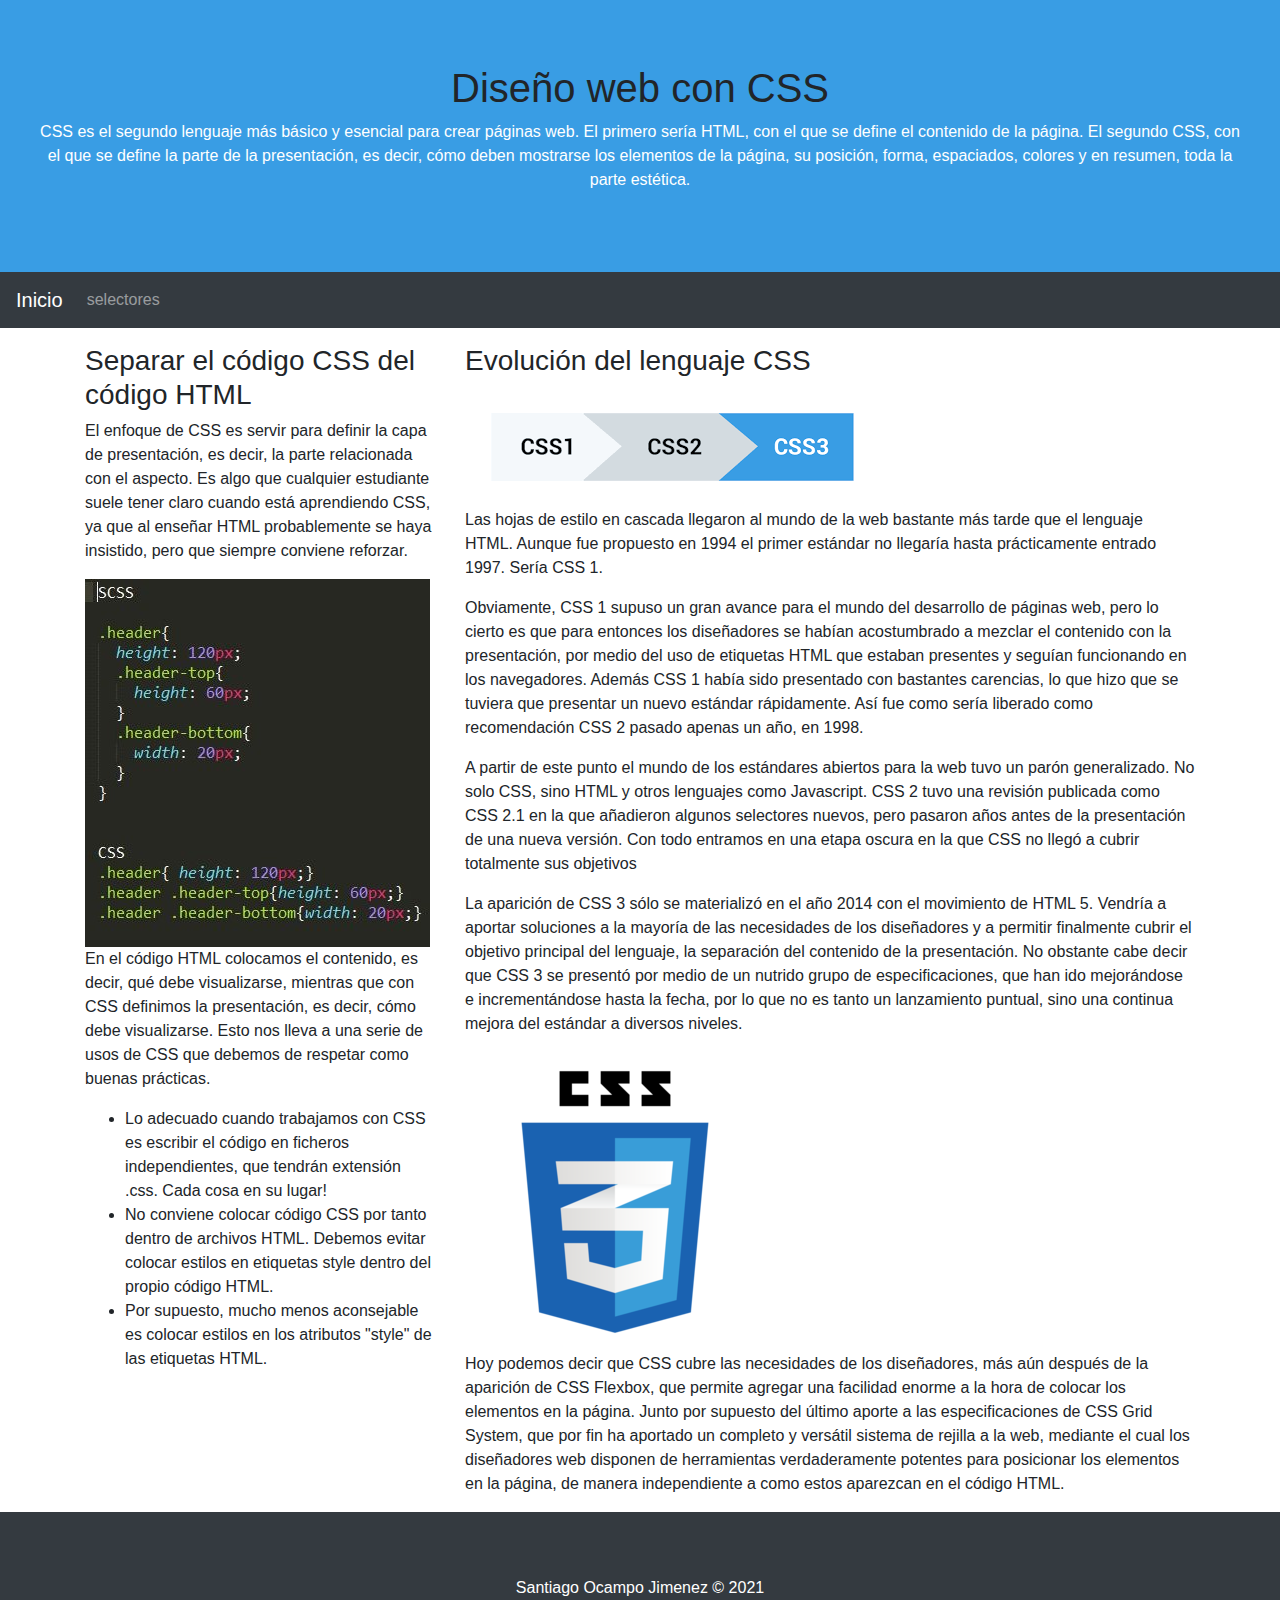
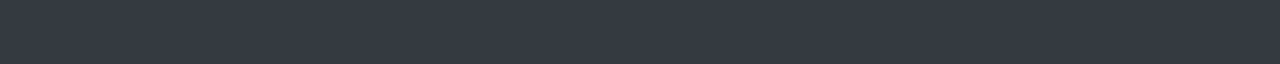
<file: index.html>
<!DOCTYPE html>
<html lang="es">
    <head>
    <title>Diseño web con CSS</title>
    <meta charset="utf-8">
    <meta name="viewport" content="width=device-width, initial-scale=1">
    <link rel="stylesheet" href="https://maxcdn.bootstrapcdn.com/bootstrap/4.5.2/css/bootstrap.min.css">
    <link rel="stylesheet" href="resources/css/misestilos.css">
</head>

<body>
    <div class="jumbotron text-center" id="bordes">
        <h1>Diseño web con CSS</h1>
        <p class="text-white">CSS es el segundo lenguaje más básico y esencial para crear páginas web. El primero sería HTML, con el que se define el contenido de la página. El segundo CSS, con el que se define la parte de la presentación, es decir, cómo deben mostrarse los elementos de la página, su posición, forma, espaciados, colores y en resumen, toda la parte estética.</p>
    </div>

    <nav class="navbar navbar-expand-sm bg-dark navbar-dark">
        <a class="navbar-brand" href="index.html">Inicio</a>
        <div class="collapse navbar-collapse">
            <ul class="navbar-nav">
                <li class="nav-item">
                    <a class="nav-link" href="selectores.html">selectores</a>
                </li>
            </ul>

        </div>
    </nav>

    <div class="container">
        <div class="row mt-3">
            <div class="col-sm-4">
                <h3>Separar el código CSS del código HTML</h3>

                <p>El enfoque de CSS es servir para definir la capa de presentación, es decir, la parte relacionada con el aspecto. Es algo que cualquier estudiante suele tener claro cuando está aprendiendo CSS, ya que al enseñar HTML probablemente se haya insistido, pero que siempre conviene reforzar.</p>
                <img src="resources/img/csscuadro.jpg">
                <p>En el código HTML colocamos el contenido, es decir, qué debe visualizarse, mientras que con CSS definimos la presentación, es decir, cómo debe visualizarse. Esto nos lleva a una serie de usos de CSS que debemos de respetar como buenas prácticas.</p>
                <ul>
                    <li>Lo adecuado cuando trabajamos con CSS es escribir el código en ficheros independientes, que tendrán extensión .css. Cada cosa en su lugar!</li>
                    <li>
                        No conviene colocar código CSS por tanto dentro de archivos HTML. Debemos evitar colocar estilos en etiquetas style dentro del propio código HTML.
                    </li>
                    <li>
                        Por supuesto, mucho menos aconsejable es colocar estilos en los atributos "style" de las etiquetas HTML.
                    </li>
                </ul>
            </div>
            <div class="col-sm-8">
                <h3>Evolución del lenguaje CSS</h3>
                <img src="resources/img/evolucioncss.png">
                <p>Las hojas de estilo en cascada llegaron al mundo de la web bastante más tarde que el lenguaje HTML. Aunque fue propuesto en 1994 el primer estándar no llegaría hasta prácticamente entrado 1997. Sería CSS 1.</p>
                <p>Obviamente, CSS 1 supuso un gran avance para el mundo del desarrollo de páginas web, pero lo cierto es que para entonces los diseñadores se habían acostumbrado a mezclar el contenido con la presentación, por medio del uso de etiquetas HTML que estaban presentes y seguían funcionando en los navegadores. Además CSS 1 había sido presentado con bastantes carencias, lo que hizo que se tuviera que presentar un nuevo estándar rápidamente. Así fue como sería liberado como recomendación CSS 2 pasado apenas un año, en 1998.
                </p>
                <p>A partir de este punto el mundo de los estándares abiertos para la web tuvo un parón generalizado. No solo CSS, sino HTML y otros lenguajes como Javascript. CSS 2 tuvo una revisión publicada como CSS 2.1 en la que añadieron algunos selectores nuevos, pero pasaron años antes de la presentación de una nueva versión. Con todo entramos en una etapa oscura en la que CSS no llegó a cubrir totalmente sus objetivos</p>
                <p>La aparición de CSS 3 sólo se materializó en el año 2014 con el movimiento de HTML 5. Vendría a aportar soluciones a la mayoría de las necesidades de los diseñadores y a permitir finalmente cubrir el objetivo principal del lenguaje, la separación del contenido de la presentación. No obstante cabe decir que CSS 3 se presentó por medio de un nutrido grupo de especificaciones, que han ido mejorándose e incrementándose hasta la fecha, por lo que no es tanto un lanzamiento puntual, sino una continua mejora del estándar a diversos niveles.</p>
                <img src="resources/img/csslogo.png">
                <p>Hoy podemos decir que CSS cubre las necesidades de los diseñadores, más aún después de la aparición de CSS Flexbox, que permite agregar una facilidad enorme a la hora de colocar los elementos en la página. Junto por supuesto del último aporte a las especificaciones de CSS Grid System, que por fin ha aportado un completo y versátil sistema de rejilla a la web, mediante el cual los diseñadores web disponen de herramientas verdaderamente potentes para posicionar los elementos en la página, de manera independiente a como estos aparezcan en el código HTML.</p>

            </div>
        </div>
    </div>

    <footer class="jumbotron text-center my-0 bg-dark text-white" id="quitarbordefooter">
        Santiago Ocampo Jimenez &copy; 2021
    </footer>

</body></html>
</file>
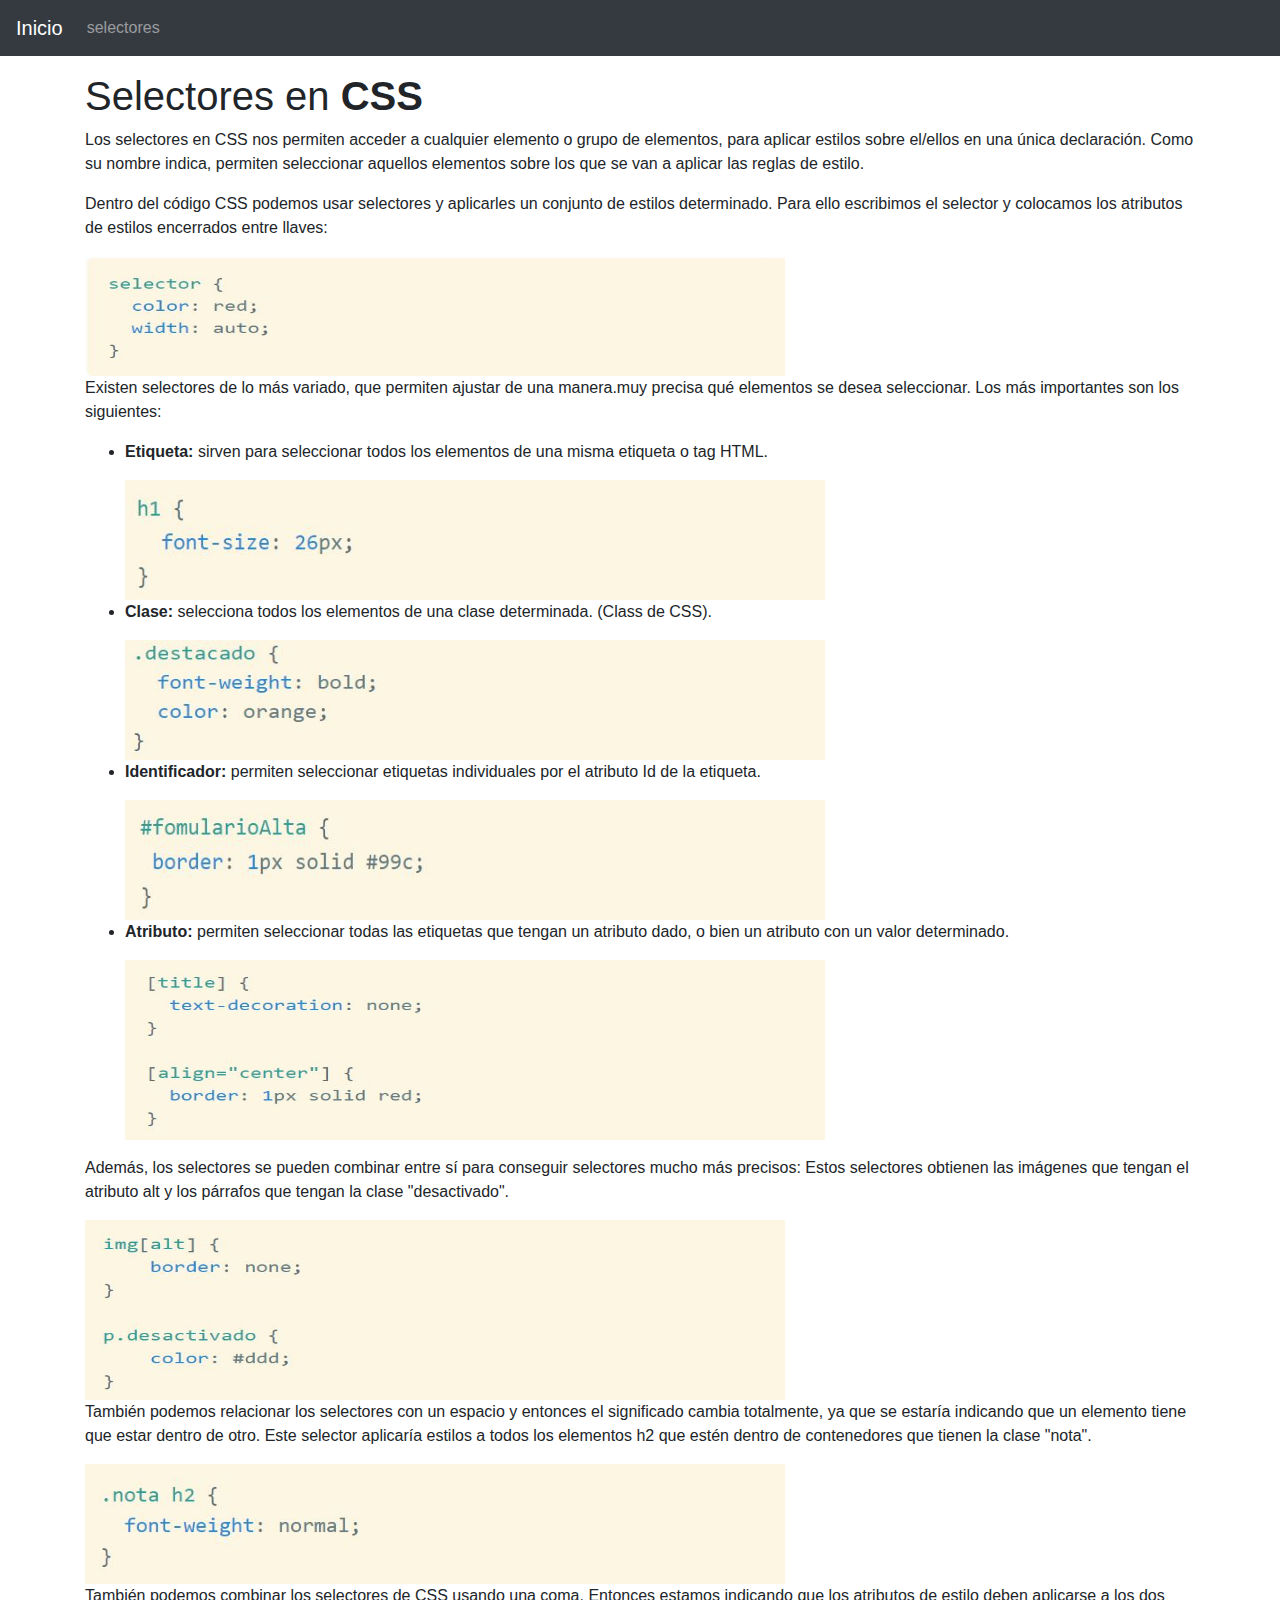
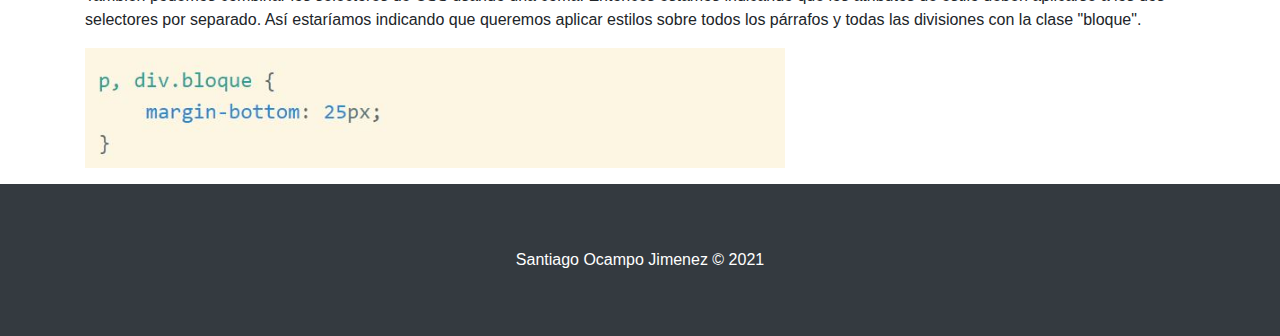
<file: selectores.html>
<!DOCTYPE html>
<html lang="es">

<head>
    <title>selectores</title>
    <meta charset="utf-8">
    <meta name="viewport" content="width=device-width, initial-scale=1">
    <link rel="stylesheet" href="https://maxcdn.bootstrapcdn.com/bootstrap/4.5.2/css/bootstrap.min.css">
    <link rel="stylesheet" href="resources/css/misestilos.css">
</head>

<body>
    <nav class="navbar navbar-expand-sm bg-dark navbar-dark">
        <a class="navbar-brand" href="index.html">Inicio</a>
        <div class="collapse navbar-collapse">
            <ul class="navbar-nav">
                <li class="nav-item">
                    <a class="nav-link" href="selectores.html">selectores</a>
                </li>
            </ul>

        </div>
    </nav>
    <div class="container py-3">
        <h1>Selectores en <strong>CSS</strong></h1>
        <p>Los selectores en CSS nos permiten acceder a cualquier elemento o grupo de elementos, para aplicar estilos sobre el/ellos en una única declaración. Como su nombre indica, permiten seleccionar aquellos elementos sobre los que se van a aplicar las reglas de estilo.</p>
        <p>Dentro del código CSS podemos usar selectores y aplicarles un conjunto de estilos determinado. Para ello escribimos el selector y colocamos los atributos de estilos encerrados entre llaves:
        </p>
        <img id="tamanoimagen" src="resources/img/selectorescss.JPG">
        <p>Existen selectores de lo más variado, que permiten ajustar de una manera.muy precisa qué elementos se desea seleccionar. Los más importantes son los siguientes:</p>
        <ul>
            <li>
                <p><strong>Etiqueta:</strong> sirven para seleccionar todos los elementos de una misma etiqueta o tag HTML.</p>
                <img id="tamanoimagen" src="resources/img/etiqueta.JPG">
            </li>
            <li>
                <p><strong>Clase:</strong> selecciona todos los elementos de una clase determinada. (Class de CSS).</p>
                <img id="tamanoimagen" src="resources/img/clase.JPG">
            </li>
            <li>
                <p><strong>Identificador:</strong> permiten seleccionar etiquetas individuales por el atributo Id de la etiqueta.</p>
                <img id="tamanoimagen" src="resources/img/identificador.JPG">
            </li>
            <li>
                <p><strong>Atributo:</strong> permiten seleccionar todas las etiquetas que tengan un atributo dado, o bien un atributo con un valor determinado.</p>
                <img id="imagenesgrandes" src="resources/img/atributo.JPG">
            </li>
        </ul>

        <p>
            Además, los selectores se pueden combinar entre sí para conseguir selectores mucho más precisos:
            Estos selectores obtienen las imágenes que tengan el atributo alt y los párrafos que tengan la clase "desactivado".
        </p>

        <img id="imagenesgrandes" src="resources/img/agrupacionselectores.JPG">
        <p>También podemos relacionar los selectores con un espacio y entonces el significado cambia totalmente, ya que se estaría indicando que un elemento tiene que estar dentro de otro.

            Este selector aplicaría estilos a todos los elementos h2 que estén dentro de contenedores que tienen la clase "nota".</p>
        <img id="tamanoimagen" src="resources/img/h2.JPG">

        <p>También podemos combinar los selectores de CSS usando una coma. Entonces estamos indicando que los atributos de estilo deben aplicarse a los dos selectores por separado.

            Así estaríamos indicando que queremos aplicar estilos sobre todos los párrafos y todas las divisiones con la clase "bloque".</p>
        <img id="tamanoimagen" src="resources/img/ultima.JPG">

    </div>
    <footer class="jumbotron text-center my-0 bg-dark text-white" id="quitarbordefooter">
        Santiago Ocampo Jimenez &copy; 2021
    </footer>

</body></html>
</file>
<file: resources/css/misestilos.css>
#tamanoimagen {
    width: 700px;
    height: 120px;
}

#imagenesgrandes {
    width: 700px;
    height: 180px
}

#bordes{
    margin-bottom: 0;
    background-color: #399DE4;
    border-radius: 0px;
}

#quitarbordefooter{
    border-radius: 0px;
}
</file>
